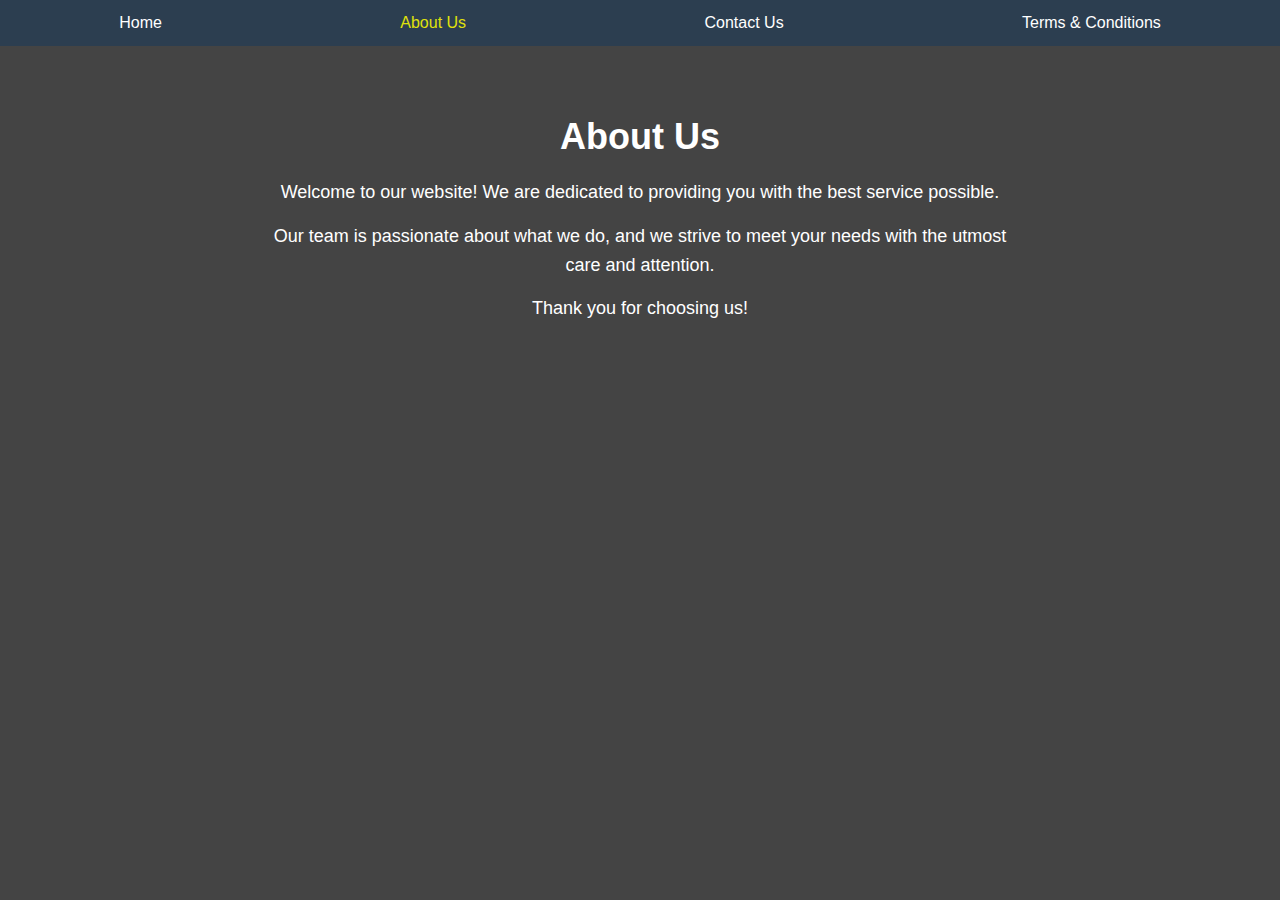
<file: about.html>
<!DOCTYPE html>
<html lang="en">
<head>
    <meta charset="UTF-8">
    <meta name="viewport" content="width=device-width, initial-scale=1.0">
    <title>About Us</title>
    <link rel="stylesheet" href="style.css">
</head>
<body>
    <nav class="navbar">
        <ul>
            <li><a href="index.html">Home</a></li>
            <li><a href="about.html" class="active">About Us</a></li>
            <li><a href="contact.html">Contact Us</a></li>
            <li><a href="terms.html">Terms & Conditions</a></li>
        </ul>
    </nav>

    <section class="about-section">
        <h1>About Us</h1>
        <p>Welcome to our website! We are dedicated to providing you with the best service possible.</p>
        <p>Our team is passionate about what we do, and we strive to meet your needs with the utmost care and attention.</p>
        <p>Thank you for choosing us!</p>
    </section>
</body>
</html>
</file>
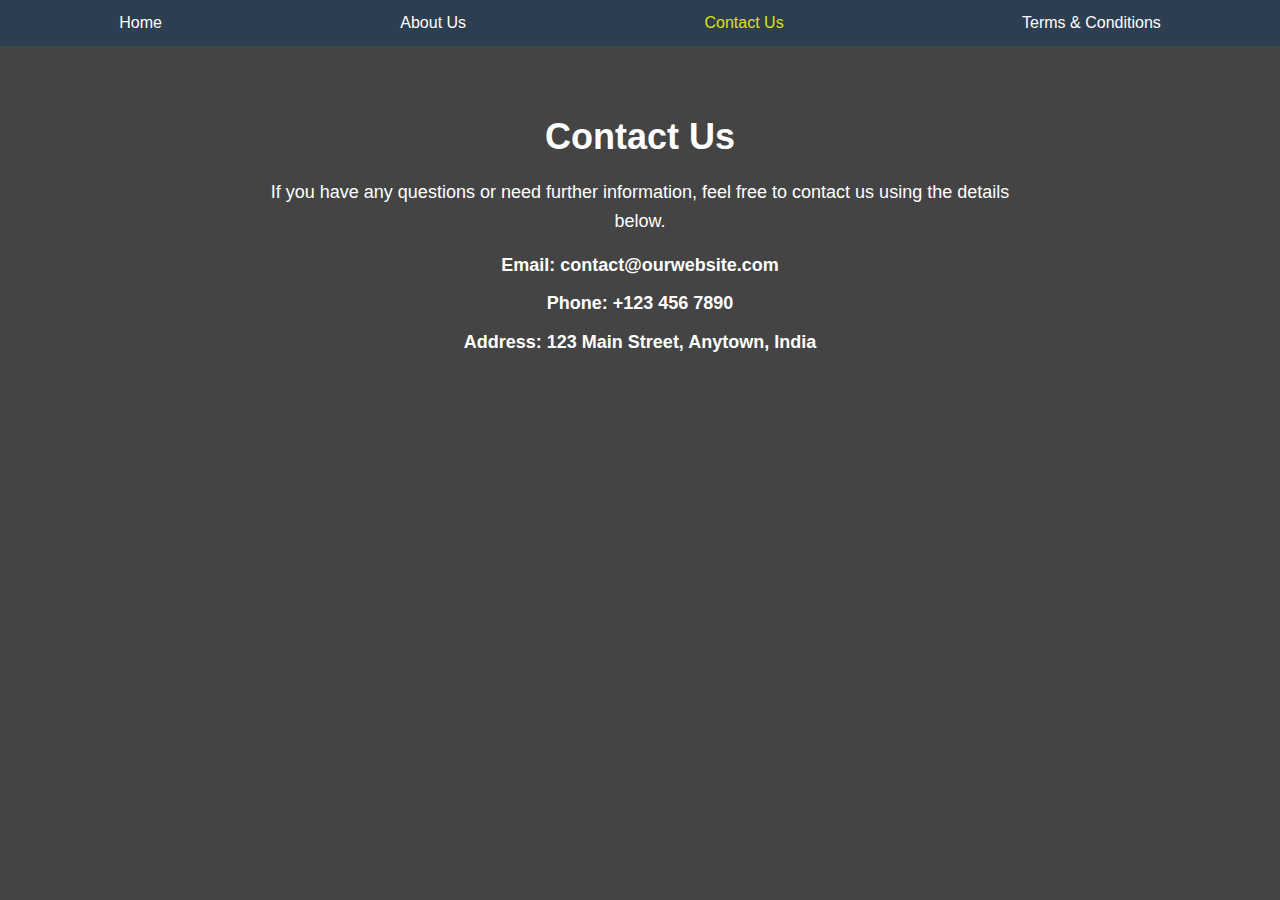
<file: contact.html>
<!DOCTYPE html>
<html lang="en">
<head>
    <meta charset="UTF-8">
    <meta name="viewport" content="width=device-width, initial-scale=1.0">
    <title>Contact Us</title>
    <link rel="stylesheet" href="style.css">
</head>
<body>
    <nav class="navbar">
        <ul>
            <li><a href="index.html">Home</a></li>
            <li><a href="about.html">About Us</a></li>
            <li><a href="contact.html" class="active">Contact Us</a></li>
            <li><a href="terms.html">Terms & Conditions</a></li>
        </ul>
    </nav>
    <section class="contact-section">
        <h1>Contact Us</h1>
        <p>If you have any questions or need further information, feel free to contact us using the details below.</p>
        
        <div class="contact-details">
            <p><strong>Email:</strong> contact@ourwebsite.com</p>
            <p><strong>Phone:</strong> +123 456 7890</p>
            <p><strong>Address:</strong> 123 Main Street, Anytown, India</p>
        </div>
    </section>
</body>
</html>
</file>
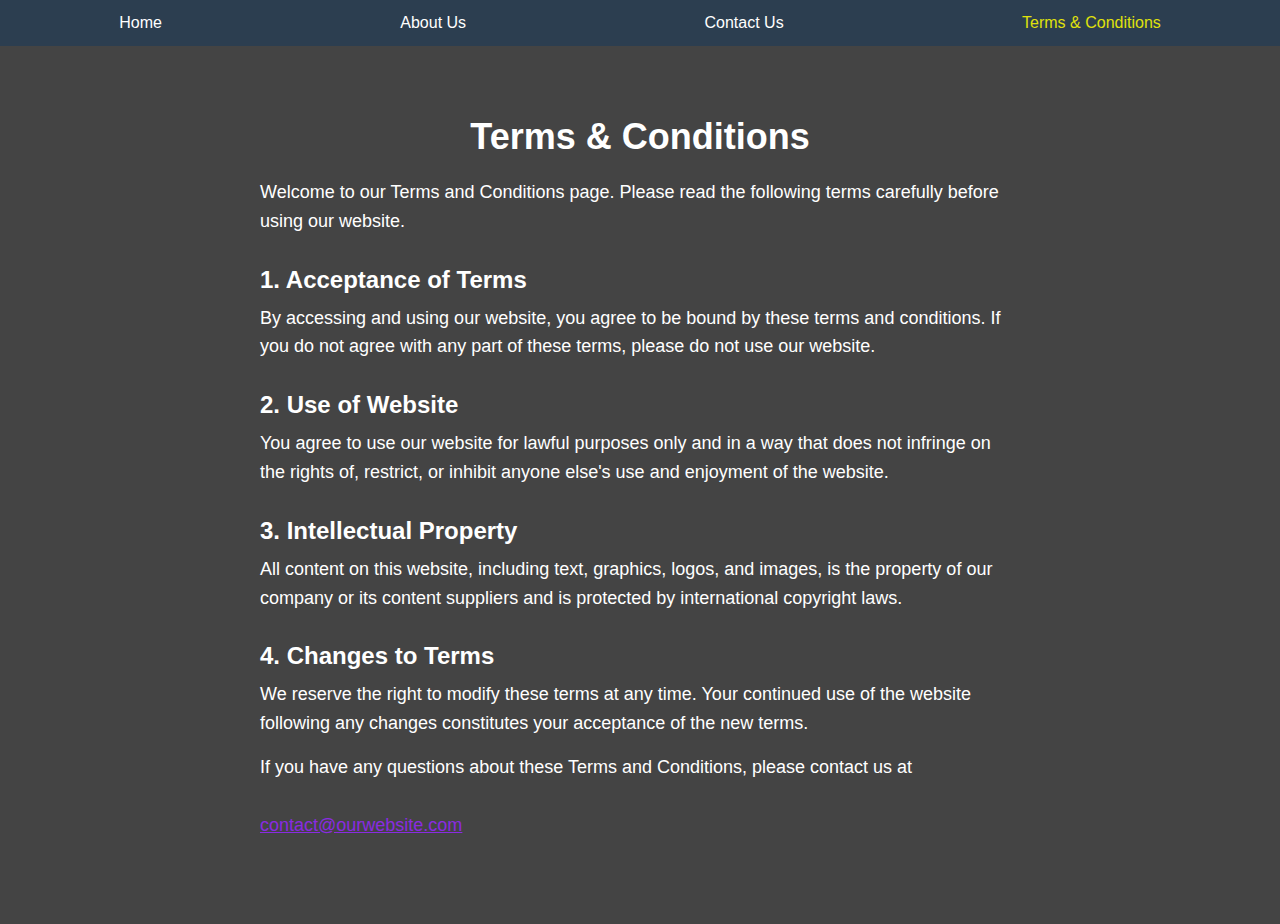
<file: terms.html>
<!DOCTYPE html>
<html lang="en">
<head>
    <meta charset="UTF-8">
    <meta name="viewport" content="width=device-width, initial-scale=1.0">
    <title>Terms & Conditions</title>
    <link rel="stylesheet" href="style.css">
</head>
<body>
    <nav class="navbar">
        <ul>
            <li><a href="index.html">Home</a></li>
            <li><a href="about.html">About Us</a></li>
            <li><a href="contact.html">Contact Us</a></li>
            <li><a href="terms.html" class="active">Terms & Conditions</a></li>
        </ul>
    </nav>
    <section class="terms-section">
        <h1>Terms & Conditions</h1>
        <p>Welcome to our Terms and Conditions page. Please read the following terms carefully before using our website.</p>
        
        <h2>1. Acceptance of Terms</h2>
        <p>By accessing and using our website, you agree to be bound by these terms and conditions. If you do not agree with any part of these terms, please do not use our website.</p>

        <h2>2. Use of Website</h2>
        <p>You agree to use our website for lawful purposes only and in a way that does not infringe on the rights of, restrict, or inhibit anyone else's use and enjoyment of the website.</p>

        <h2>3. Intellectual Property</h2>
        <p>All content on this website, including text, graphics, logos, and images, is the property of our company or its content suppliers and is protected by international copyright laws.</p>

        <h2>4. Changes to Terms</h2>
        <p>We reserve the right to modify these terms at any time. Your continued use of the website following any changes constitutes your acceptance of the new terms.</p>

        <p>If you have any questions about these Terms and Conditions, please contact us at <br><br> <a href="contact.html">contact@ourwebsite.com</a></p>
    </section>
</body>
</html>
</file>
<file: style.css>
*{
    margin: 0;
    padding: 0;
    box-sizing: border-box;
    font-family: 'Trebuchet MS','Licida Sans Unicode','Lucida Grande','Lucida sans','Arial','sans-serif';
}
/* Global Styles for Pages */
body {
    background-color: #444;
    color: white;
    margin: 0;
    font-family: Arial, sans-serif;
}

/* Navbar styles */
.navbar {
    background-color: #2c3e50;
    overflow: hidden;
}

.navbar ul {
    list-style-type: none;
    margin: 0;
    padding: 0;
    display: flex;
    justify-content: space-around;
}

.navbar ul li {
    float: left;
}

.navbar ul li a {
    display: block;
    color: white;
    text-align: center;
    padding: 14px 20px;
    text-decoration: none;
}

.navbar ul li a:hover {
    background-color: #ddd;
    color: black;
}

.navbar ul li a.active {
    color: yellow;
    opacity: 0.85;
}

/* Content area styling */
.content {
    padding: 20px;
}

/* style about page */

.about-section {
    max-width: 800px;
    margin: 50px auto;
    padding: 20px;
    text-align: center;
}

.about-section h1 {
    font-size: 36px;
    margin-bottom: 20px;
}

.about-section p {
    font-size: 18px;
    line-height: 1.6;
    margin-bottom: 15px;
}

/* style contact page */

.contact-section {
    max-width: 800px;
    margin: 50px auto;
    padding: 20px;
    text-align: center;
}

.contact-section h1 {
    font-size: 36px;
    margin-bottom: 20px;
}

.contact-section p {
    font-size: 18px;
    line-height: 1.6;
    margin-bottom: 15px;
}

.contact-details p {
    font-size: 18px;
    margin: 10px 0;
    font-weight: bold;
}

/* style terms page */

.terms-section {
    max-width: 800px;
    margin: 50px auto;
    padding: 20px;
    text-align: left;
}

.terms-section h1 {
    font-size: 36px;
    margin-bottom: 20px;
    text-align: center;
}

.terms-section h2 {
    font-size: 24px;
    margin-top: 30px;
    margin-bottom: 10px;
}

.terms-section p {
    font-size: 18px;
    line-height: 1.6;
    margin-bottom: 15px;
}

.terms-section p a{
    color: blueviolet;
}

/* style index page */

#main{
    width: 100%;
    min-height: 100vh;
}
.top{
    width: 100%;
    min-height: 60vh;
    background-image: url(images/mountain.jpg);
    background-size: cover;
    background-position: center;
}
.top .overlay{
    position: relative;
    width: 100%;
    min-height: inherit;
    background-color: rgba(0, 0, 0, 0.301);
}
.text{
    display: flex;
    justify-content: space-between;
    align-items: center;
    position: absolute;
    width: 100%;
    padding: 0 10vh;
    color: white;
    bottom: 5%;
}
.text h1{
    font-weight: 600;
    font-size: 4vw;
} 
.text .image{
    background-image: url(images/river.jpeg);
    background-size: cover;
    background-position: center;
    height: 300px;
    width: 220px;
    filter: drop-shadow(10px 8px 10px #FDDC5C);
}
.rtext{
    display: flex;
    width: 25%;
    align-items: center;
    justify-content: space-between;
}
.rtext p{
    font-size: 18px;
    font-weight: bold;
}
.icons{
    padding-right: 2.5rem;
    font-size: 1.5rem;
}
.bottom{
    display: flex;
    width: 100%;
    min-height: 40vh;
}
.b1{
    width: 30%;
    min-height: inherit;
    background-image: url(images/city.jpg);
    background-size: cover;
    background-position: center;
}
.b1 h1{
    text-align: center;
    padding: 30px;
}
.b1 p{
    color: white;
    text-align: center;
    padding: 15px;
}
.b2{
    width: 30%;
    min-height: inherit;
    display: flex;
    flex-direction: column;
}
.b2 .up{
    width: 100%;
    min-height: 20vh;
    background-image: url(images/desert.jpg);
    background-size: cover;
    background-position: center;
}
.b2 .up h1{
    text-align: center;
    padding: 30px;
}
.b2 .up p{
    color: white;
    text-align: center;
    padding: 15px;
}
.b2 .down{
    width: 100%;
    min-height: 20vh;
    background-image: url(images/books.jpg);
    background-size: cover;
    background-position: center;
}
.b2 .down .overlay{
    position: relative;
    width: 100%;
    min-height: 20vh;
}
.b3{
    width: 40%;
    min-height: inherit;
    background-image: url(images/biloriglass.jpeg);
    background-size: cover;
    background-position: center;
}
.b3 .overlay{
    justify-content: right;
    position: relative;
    margin-left: 50%;
    width: 50%;
    height: 100%;
    padding: 4vw 4vw;
}
.b3 .overlay p{
    padding: 1.2vh;
    color: white;
    font-weight: bold;
    font-size: 1.1rem;
    padding-left: 1.5rem;
}
.twitter{
    color: #1DA1F2;
}
.instagram{
    color: #E1306C;
}
.facebook{
    color: #155CBE;
}

/* media query */

@media(max-width:500px){
    .text{
        flex-direction: column;
        align-items: flex-start;
    }
    .text .rtext{
        flex-direction: row;
    }
    .text h1{
        font-size: 5vh;
    }
    .text .image{
        height: 200px;
        width: 140px;
        margin-top: 20px;
    }
    .rtext{
        flex-direction: column;
        align-items: flex-start;
    }
    .rtext p{
        margin: 10px;
    }
    .icons{
        margin-top: 10px;
    }
    .bottom{
        flex-direction: column;
        align-items: flex-start;
    }
    .b1{
        width: 100%;
        min-height: 30vh;
    }
    .b2{
        width: 100%;
    }
    .b2 .up{
        min-height: 30vh;
    }
    .b3{
        width: 100%;
        min-height: 30vh;
        background-position: left;
    }
}

@media(max-width:700px){
    .rtext{
        flex-direction: column;
    }
    .b3 .overlay{
        width: 100%;
        margin-left: initial;
    }
}
</file>
